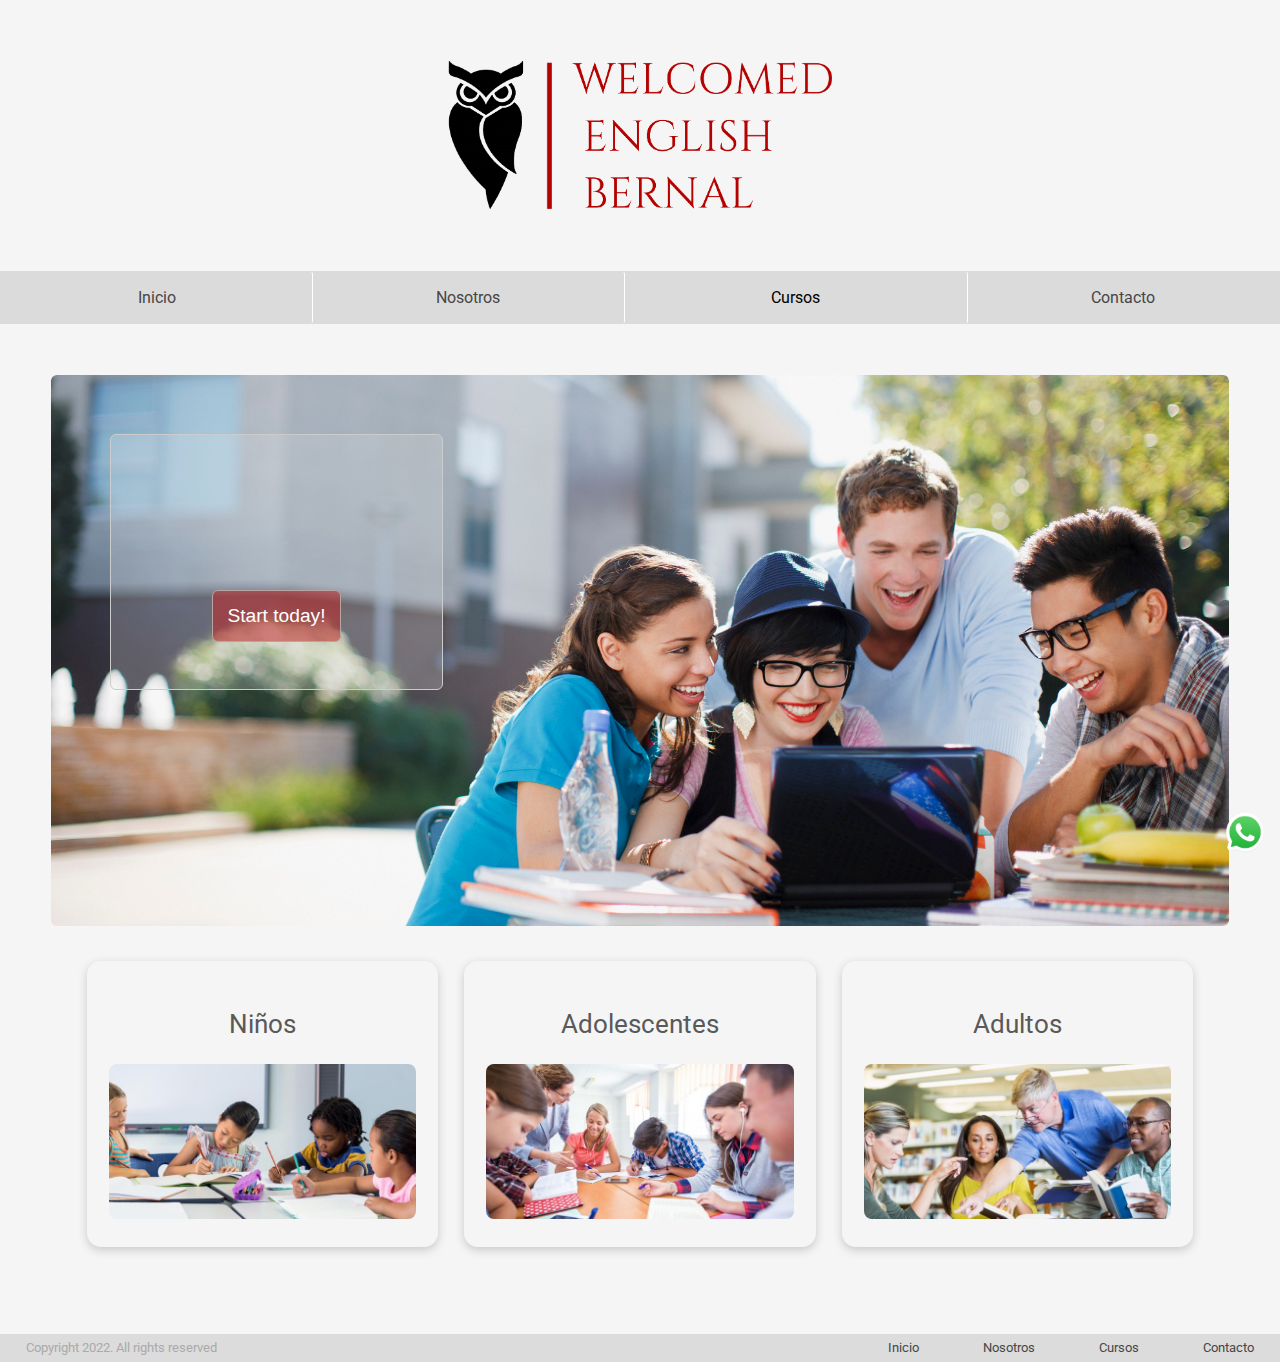
<file: index.html>
<!DOCTYPE html>
<html lang="en">

<head>
    <meta charset="UTF-8">
    <meta http-equiv="X-UA-Compatible" content="IE=edge">
    <meta name="viewport" content="width=device-width, initial-scale=1.0">
    <title>Welcomed English Bernal</title>
    <link rel="stylesheet" href="CSS/style.css">
    <link rel="shortcut icon" href="imagenes/lechuzaSVG.svg" type="image/x-icon">
    <link rel="preconnect" href="https://fonts.googleapis.com">
    <link rel="preconnect" href="https://fonts.gstatic.com" crossorigin>
    <link href="https://fonts.googleapis.com/css2?family=Roboto&display=swap" rel="stylesheet">
</head>

<body>
    <header>
        <div class="logo">
            <img src="imagenes/logoPNG.png" alt="">
        </div>
    </header>
    <nav class="main">

    </nav>
    <section class="content">
        <div class="home-image">
            <div class="message">
                <div class="quote-box">
                    <p id="quote"></p>
                    <small id="author"></small>
                </div>
                <button class="start-now_button">Start today!</button>
            </div>
        </div>
        <div class="courses">
            <div class="images">
                <div class="kids">
                    <p>Niños</p>
                    <a href="cursos.html"><img src="imagenes/kid-studying.png" alt=""></a>
                </div>
                <div class="teenagers">
                    <p>Adolescentes</p>
                    <a href="cursos_adol.html"><img src="imagenes/adolescents-studying.png" alt=""></a>
                </div>
                <div class="adults">
                    <p>Adultos</p>
                    <a href="cursos_adult.html"><img src="imagenes/adult-studying.png" alt=""></a>
                </div>
            </div>
        </div>
    </section>
    <footer id="footer"> </footer>
    <script src="JS/navbar.js" ></script>
    <script src="JS/main.js" ></script>
</body>


</html>
</file>
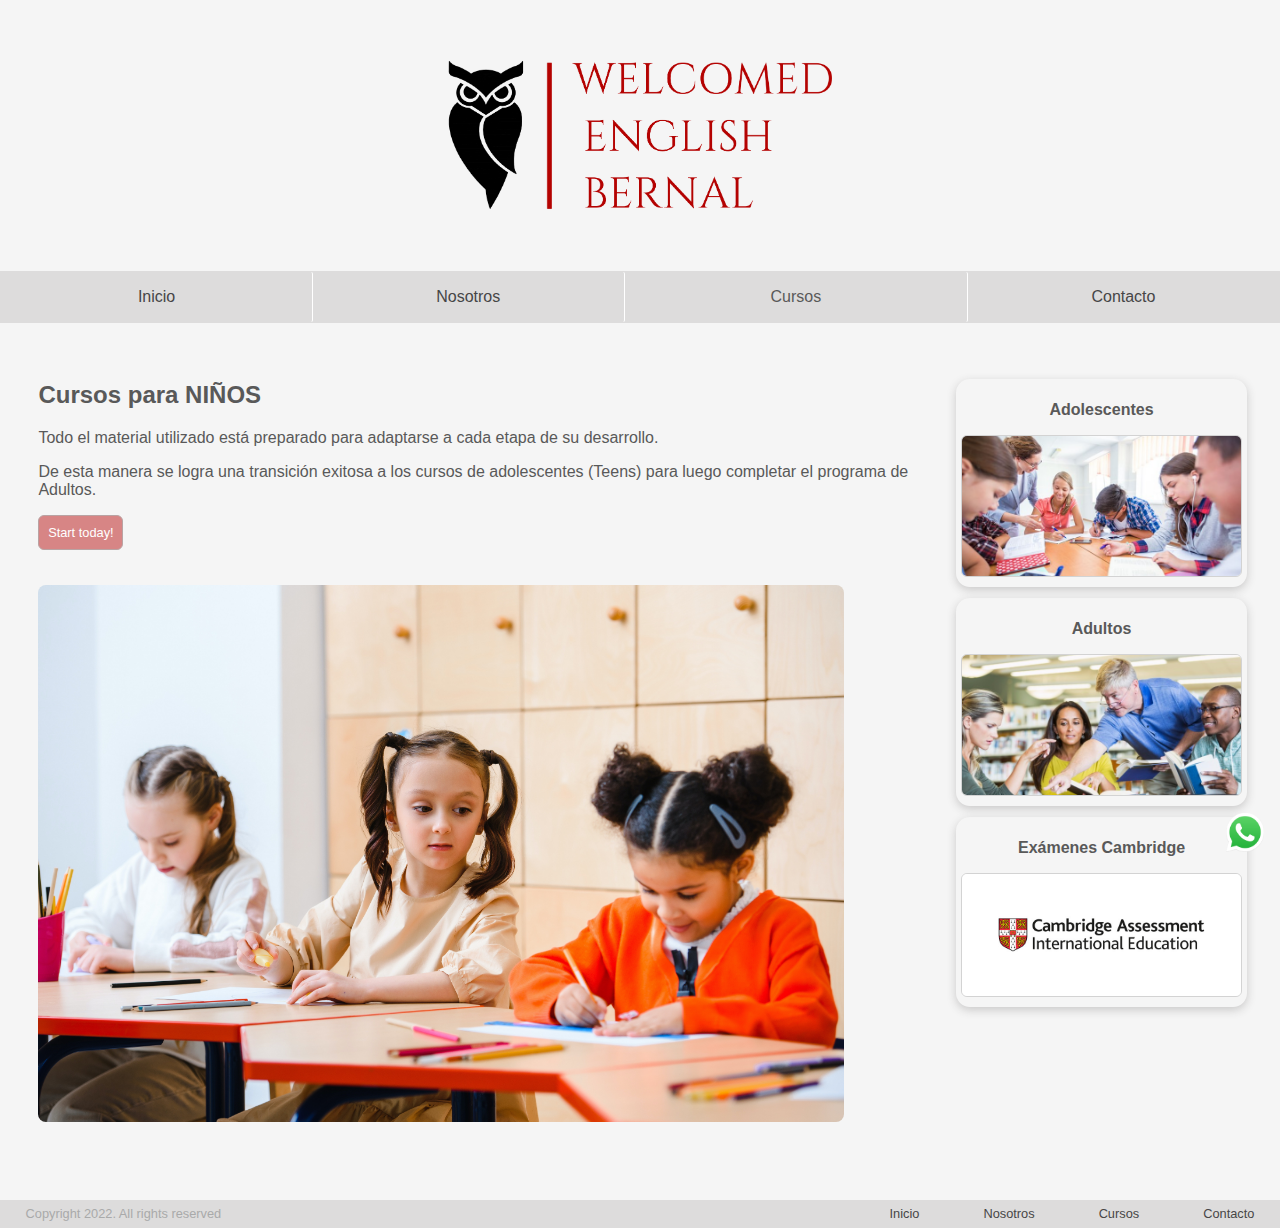
<file: cursos.html>
<!DOCTYPE html>
<html lang="en">

<head>
    <meta charset="UTF-8">
    <meta http-equiv="X-UA-Compatible" content="IE=edge">
    <meta name="viewport" content="width=device-width, initial-scale=1.0">
    <link rel="stylesheet" href="CSS/cursosstyle.css">
    <link rel="stylesheet" href="CSS/navbarStyle.css">
    <link rel="preconnect" href="https://fonts.googleapis.com">
    <link rel="preconnect" href="https://fonts.gstatic.com" crossorigin>
    <link href="https://fonts.googleapis.com/css2?family=Sofia&display=swap" rel="stylesheet">
    <title>Cursos</title>
</head>

<body>
    <header>
        <div class="logo">
            <img src="imagenes/logoPNG.png" alt="">
        </div>
    </header>
    <nav class="main"></nav>

    <section class="container">
        <article class="article">
            <div>
            
                <h2>Cursos para NIÑOS</h2>
                <p>Todo el material utilizado está preparado para adaptarse a cada etapa de su desarrollo.</p>
                <p> De esta manera se logra una transición exitosa a los cursos de adolescentes (Teens) para luego
                    completar el programa de Adultos.</p>
                <button class="start-now_button">Start today!</button>
            </div>

            <div class="image">
                <img src="imagenes/kids-studying-big.jpg" alt="Niños">
            </div>

        </article>
        <aside class="aside">
            <div class="courses">
                <div class="teenagers">
                    <p><strong>Adolescentes</strong></p>
                    <a href="cursos_adol.html"><img src="imagenes/adolescents-studying.png" alt=""></a>
                </div>
                <div class="adults">
                    <p><strong>Adultos</strong></p>
                    <a href="cursos_adult.html"><img src="imagenes/adult-studying.png" alt=""></a>
                </div>
                <div class="exam">
                    <p><strong>Exámenes Cambridge</strong></p>
                    <a href="exam.html"><img src="imagenes/cambridge-assessment-international-education-logo.jpg" alt=""></a>
                </div>
            </div>

        </aside>
    </section>

    <footer></footer>
    <script src="JS/navbar.js"></script>
  </body>

</html>
</file>
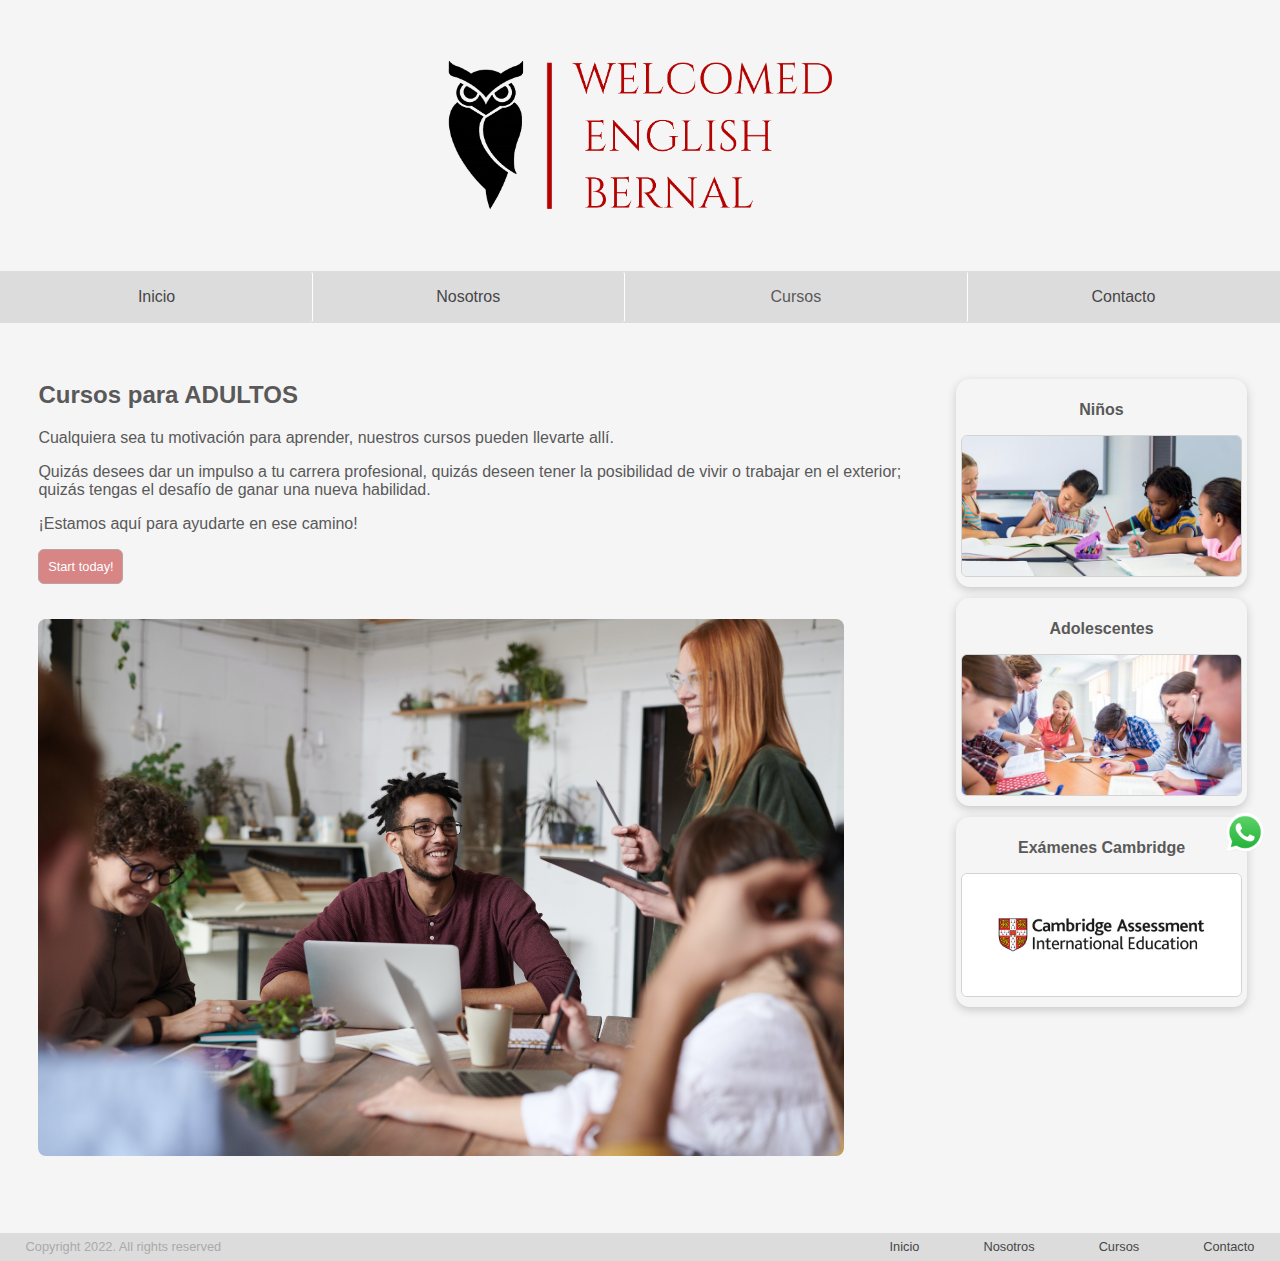
<file: cursos_adult.html>
<!DOCTYPE html>
<html lang="en">

<head>
    <meta charset="UTF-8">
    <meta http-equiv="X-UA-Compatible" content="IE=edge">
    <meta name="viewport" content="width=device-width, initial-scale=1.0">
    <link rel="stylesheet" href="CSS/cursosstyle.css">
    <link rel="stylesheet" href="CSS/navbarStyle.css">
    <link rel="preconnect" href="https://fonts.googleapis.com">
    <link rel="preconnect" href="https://fonts.gstatic.com" crossorigin>
    <link href="https://fonts.googleapis.com/css2?family=Sofia&display=swap" rel="stylesheet">
    <title>Cursos adultos</title>
</head>

<body>
    <header>
        <div class="logo">
            <img src="imagenes/logoPNG.png" alt="">
        </div>
    </header>
    <nav class="main"></nav>

    <section class="container">
        <article class="article">
            <div>
        
                <h2>Cursos para ADULTOS</h2>
                <p>Cualquiera sea tu motivación para aprender, nuestros cursos pueden llevarte allí.</p>
                <p>Quizás desees dar un impulso a tu carrera profesional, quizás deseen tener la posibilidad de vivir o
                    trabajar en el exterior; quizás tengas el desafío de ganar una nueva habilidad. </p>
                <p>¡Estamos aquí para ayudarte en ese camino!</p>

                <button class="start-now_button">Start today!</button>

            </div>
            <div class="image">
                <img src="imagenes/adults-studying-big.jpg" alt="Adultos">
            </div>
        </article>
        <aside class="aside">
            <div class="courses">

                <div class="kids">
                    <p><strong>Niños</strong></p>
                    <a href="cursos.html"><img src="imagenes/kid-studying.png" alt=""></a>
                </div>

                <div class="adults">
                    <p><strong>Adolescentes</strong></p>
                    <a href="cursos_adol.html"><img src="imagenes/adolescents-studying.png" alt=""></a>
                </div>

                <div class="exam">
                    <p><strong>Exámenes Cambridge</strong></p>
                    <a href="exam.html"><img src="imagenes/cambridge-assessment-international-education-logo.jpg" alt=""></a>
                </div>
            </div>

        </aside>
    </section>

    <footer></footer>
    <script src="JS/navbar.js"></script>
  </body>

</html>
</file>
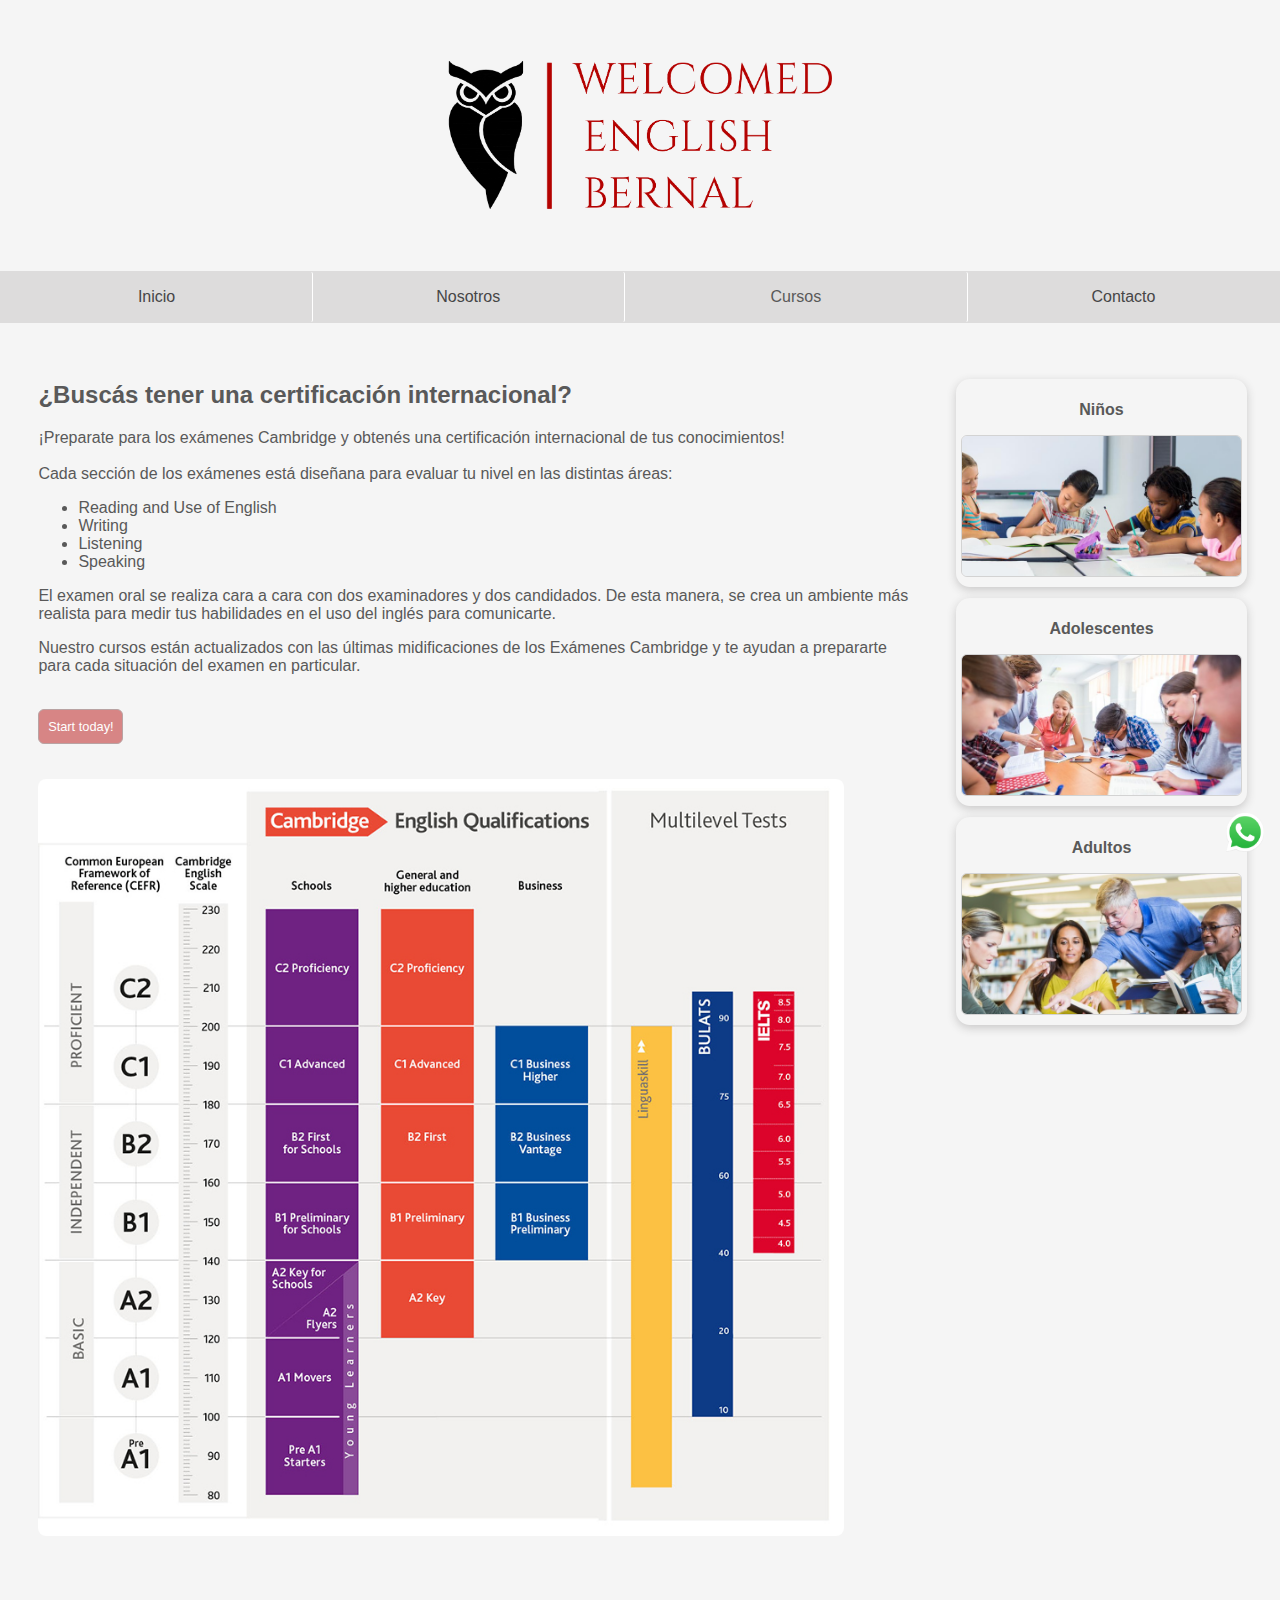
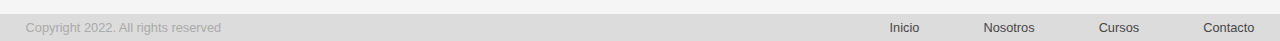
<file: exam.html>
<!DOCTYPE html>
<html lang="en">

<head>
    <meta charset="UTF-8">
    <meta http-equiv="X-UA-Compatible" content="IE=edge">
    <meta name="viewport" content="width=device-width, initial-scale=1.0">
    <link rel="stylesheet" href="CSS/cursosstyle.css">
    <link rel="stylesheet" href="CSS/navbarStyle.css">
    <link rel="preconnect" href="https://fonts.googleapis.com">
    <link rel="preconnect" href="https://fonts.gstatic.com" crossorigin>
    <link href="https://fonts.googleapis.com/css2?family=Sofia&display=swap" rel="stylesheet">
    <title>Exámenes Cambridge</title>
</head>

<body>
    <header>
        <div class="logo">
            <img src="imagenes/logoPNG.png" alt="">
        </div>
    </header>
    <nav class="main"></nav>

    <section class="container">
        <article class="article">
            <div>
            
                <h2>¿Buscás tener una certificación internacional?</h2>
                <p>¡Preparate para los exámenes Cambridge y obtenés una certificación internacional de tus
                    conocimientos!
                    <br><br>
                    Cada sección de los exámenes está diseñana para evaluar tu nivel en las distintas áreas:
                </p>
                <ul>
                    <li>Reading and Use of English</li>
                    <li>Writing</li>
                    <li>Listening</li>
                    <li>Speaking</li>
                </ul>
                <p>El examen oral se realiza cara a cara con dos examinadores y dos candidados. De esta manera, se crea
                    un ambiente más realista para medir tus habilidades en el uso del inglés para comunicarte.
                </p>
                <p>Nuestro cursos están actualizados con las últimas midificaciones de los Exámenes Cambridge y te
                    ayudan a prepararte para cada situación del examen en particular.
                </p><br>

                <button class="start-now_button">Start today!</button>

            </div>
            <div class="image">
                <img src="imagenes/exams.jpg" alt="Exams" width="100%">
            </div>
        </article>
        <aside class="aside">
            <div class="courses">

                <div class="kids">
                    <p><strong>Niños</strong></p>
                    <a href="cursos.html"><img src="imagenes/kid-studying.png" alt=""></a>
                </div>

                <div class="teenagers">
                    <p><strong>Adolescentes</strong></p>
                    <a href="cursos_adol.html"><img src="imagenes/adolescents-studying.png" alt=""></a>
                </div>

                <div class="adults">
                    <p><strong>Adultos</strong></p>
                    <a href="cursos_adult.html"><img src="imagenes/adult-studying.png" alt=""></a>
                </div>
            </div>

        </aside>
    </section>

    <footer></footer>
    <script src="JS/navbar.js"></script>
    
</body>

</html>
</file>
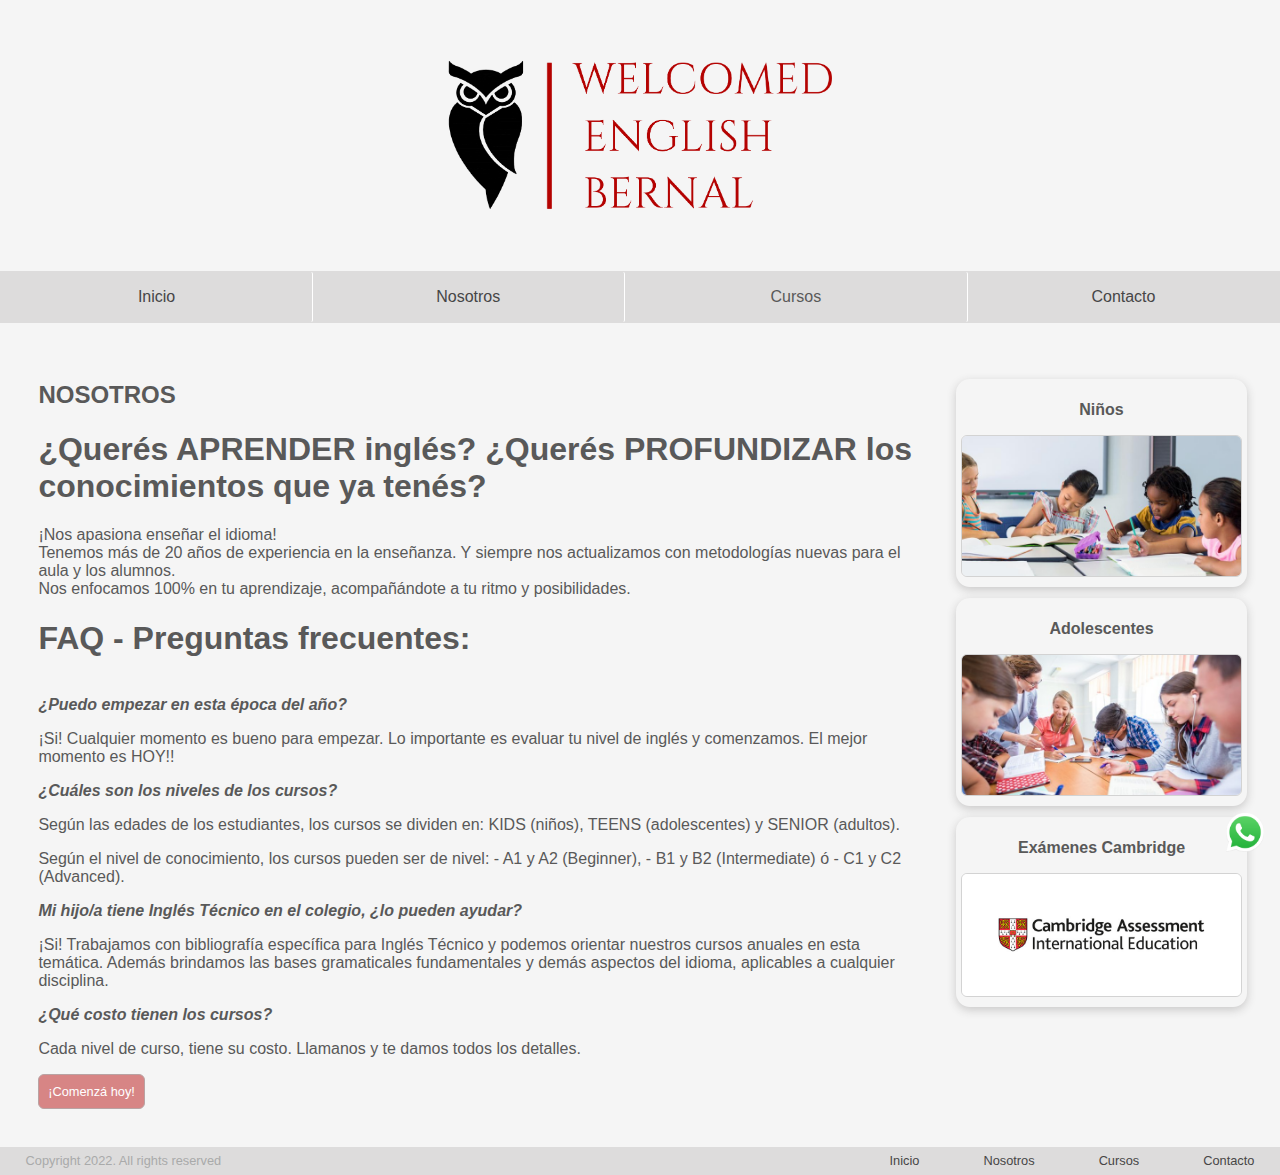
<file: nosotros.html>
<!DOCTYPE html>
<html lang="en">

<head>
    <meta charset="UTF-8">
    <meta http-equiv="X-UA-Compatible" content="IE=edge">
    <meta name="viewport" content="width=device-width, initial-scale=1.0">
    <link rel="stylesheet" href="CSS/cursosstyle.css">
    <link rel="stylesheet" href="CSS/navbarStyle.css">
    <link rel="preconnect" href="https://fonts.googleapis.com">
    <link rel="preconnect" href="https://fonts.gstatic.com" crossorigin>
    <link href="https://fonts.googleapis.com/css2?family=Sofia&display=swap" rel="stylesheet">
    <title>Nosotros</title>
</head>

<body>
    <header>
        <div class="logo">
            <img src="imagenes/logoPNG.png" alt="">
        </div>
    </header>
    <nav class="main"></nav>

    <section class="container">
        <article class="article">
            <div>
        
                <h2>NOSOTROS</h2>
                <h1>¿Querés APRENDER inglés? ¿Querés PROFUNDIZAR los conocimientos que ya tenés?</h1>
                <p>¡Nos apasiona enseñar el idioma! <br>
                    Tenemos más de 20 años de experiencia en la enseñanza. Y siempre nos actualizamos con metodologías
                    nuevas para el aula y los alumnos. <br>
                    Nos enfocamos 100% en tu aprendizaje, acompañándote a tu ritmo y posibilidades. </p>

                <h1>FAQ - Preguntas frecuentes:</h1><br>
                <strong><i>¿Puedo empezar en esta época del año?</i></strong>
                <p>¡Si! Cualquier momento es bueno para empezar. Lo importante es evaluar tu nivel de inglés y comenzamos.
                El mejor momento es HOY!!</p>

                <strong><i>¿Cuáles son los niveles de los cursos?</i></strong>
                <p>Según las edades de los estudiantes, los cursos se dividen en: KIDS (niños), TEENS (adolescentes) y
                SENIOR (adultos).</p>

                <p>Según el nivel de conocimiento, los cursos pueden ser de nivel:
                - A1 y A2 (Beginner),
                - B1 y B2 (Intermediate) ó
                - C1 y C2 (Advanced).</p>

                <strong><i>Mi hijo/a tiene Inglés Técnico en el colegio, ¿lo pueden ayudar?</i></strong>
                <p>¡Si! Trabajamos con bibliografía específica para Inglés Técnico y podemos orientar nuestros cursos
                anuales en esta temática. Además brindamos las bases gramaticales fundamentales y demás aspectos del
                idioma, aplicables a cualquier disciplina.</p>

                <strong><i>¿Qué costo tienen los cursos?</i></strong>
                <p>Cada nivel de curso, tiene su costo. Llamanos y te damos todos los detalles.</p>
                
                <button class="start-now_button">¡Comenzá hoy!</button>

            </div>           

        </article>
        <aside class="aside">
            <div class="courses">

                <div class="kids">
                    <p><strong>Niños</strong></p>
                    <a href="cursos.html"><img src="imagenes/kid-studying.png" alt=""></a>
                </div>

                <div class="adults">
                    <p><strong>Adolescentes</strong></p>
                    <a href="cursos_adol.html"><img src="imagenes/adolescents-studying.png" alt=""></a>
                </div>

                <div class="exam">
                    <p><strong>Exámenes Cambridge</strong></p>
                    <a href="exam.html"><img src="imagenes/cambridge-assessment-international-education-logo.jpg" alt=""></a>
                </div>
            </div>

        </aside>
    </section>

    <footer></footer>
    <script src="JS/navbar.js"></script>
  
</body>

</html>
</file>
<file: CSS/style.css>
html {
    box-sizing: border-box;
    background-color: rgba(245, 245, 245, 1);
    font-family: "Roboto", sans-serif;
    color: #595959;
}

body {
    margin: 0;
    padding: 0;
}

*,
*:before,
*:after {
    box-sizing: inherit;
}


/* Logo */
.logo {
    display: flex;
    justify-content: center;
}

.logo img {
    max-width: 40%;
    padding: 4%;
}


/* Barra de navegacion */
nav {
    width: 100%;
    transition: all 1s;
    position: sticky;
    z-index: 1;
    padding: 0.1%;
    background-color: rgba(214, 212, 212, 0.8);
    display: flex;
    align-items: center;
    justify-content: center;
}

.main .bar-container {
    flex: 1;
    display: flex;
    list-style: none;
    padding: 0;
}

.bar-container a {
    text-decoration: none;
    color: rgb(70, 70, 71);
    transition: all 0.5s;
    padding: 1vw 3vw;

}


.bar-item {
    flex: 1;
    border-right: 0.1rem solid rgb(255, 255, 255);
    text-align: center;
    display: flex;
    justify-content: center;
    align-items: center;
    border-radius: 2px;
    transition: all 0.5s;
}

.bar-item:last-child {
    border-right: 0;
}

.bar-item:hover {
    background-color: rgba(175, 175, 175, 0.8);
}

.dropdown a:hover {
    background-color: rgba(175, 175, 175, 0.8);
}

.nav-logo {
    max-width: 0;
    max-height: 2vh;
    overflow: hidden;
    transition: all 0.5s;
    border: none;
}



.fixed-nav {
    top: 0;
}

.fixed-nav .nav-logo {
    flex: 1;
    padding: 1%;
    max-width: 5%;
    background-image: url("../imagenes/logoSVG.svg");
    background-size: cover;
    border-right: 0.1rem solid black;
}


#courses {
    position: relative;
    display: inline-block;
    cursor: pointer;
    padding: 1rem;
    color: black;
}

.dropdown {
    display: block;
    opacity: 0;
    position: absolute;
    right: 0;
    background-color: rgba(216, 216, 216, 0.8);
    width: 100%;
    box-shadow: 0px 8px 16px 0px rgba(0, 0, 0, 0.2);
    z-index: 1;
    transition: all 0.5s;
    margin-top: 2vh;
    visibility: hidden;
}

.dropdown a {
    color: black;
    padding: 12px 16px;
    text-decoration: none;
    display: block;
}

.hovered {
    opacity: 1;
    visibility: visible;
}


/* Contenido central*/
.content {
    display: flex;
    flex-direction: column;
    transition: transform 0.5s;
    padding: 4vw;
}

.home-image {
    background-image: url("../imagenes/Students.jpg");
    background-size: cover;
    border-radius: 6px;
    display: flex;
    justify-content: flex-start;
    text-align: start;
    align-items: flex-start;
}

.message {
    padding: 4%;
    margin: 5% 0 20% 5%;
    color: white;
    background-color: rgba(232, 232, 233, 0.233);
    border: 1px solid rgb(204, 204, 204);
    border-radius: 6px;
    display: flex;
    flex-direction: column;
    justify-content: center;
    align-items: center;
    max-width: 25rem;
    text-align: center;
    font-size: 1.5vw;
    width: 26vw;
    height: 20vw;
    transition: all 1s;
}

.quote-box {
    margin-bottom: 5%;
    flex: 1;
}

.start-now_button {
    padding: 6%;
    background-color: rgba(189, 35, 35, 0.534);
    color: white;
    border: 1px solid rgb(185, 163, 163);
    border-radius: 6px;
    font-size: 1.5vw;
    cursor: pointer;
}

.start-now_button:hover {
    background-color: rgba(116, 30, 30, 0.534);
}

/*Boton de frase (quote)*/
#btn {
    align-self: center;
    /* border: 2px solid #666; */
    padding: 10px 15px;
    text-transform: uppercase;
    color: #666;
    font-weight: bold;
    cursor: pointer;
    border-radius: 100%;
  }

img {
    border-radius: 8px;
}


/* Tarjetas cursos */
.courses {
    display: flex;
    flex-direction: column;
    padding: 3%;
    background-color: rgba(245, 245, 245, 0.555);
}

.courses div {
    width: 100%;
    text-align: center;
}


.images {
    display: flex;
    justify-content: space-between;
    gap: 2vw;
    font-size: 2vw;
}

.images div {
    display: flex;
    width: 33%;
    flex-direction: column;
    border-radius: 14px;
    box-shadow: 0 3px 10px rgb(201, 200, 200);
    padding: 2%;
    transition: all 0.5s;
}

.images div:hover {
    transform: scale(1.02);
}

.images img {
    width: 100%;
    padding: 0;
    flex: 1 0 auto;
}


/* Footer */
footer {
    display: flex;
    background-color: rgba(201, 200, 200, 0.555);
    padding-bottom: 1rem;
    padding: 0.5vw 2vw;
    font-size: 1vw;
}

footer p {
    margin: 0;
    color: rgb(169, 170, 170);
}

.site-map {
    display: flex;
    gap: 5vw;
    justify-content: center;
    margin-left: auto;
}

.site-map a {
    text-decoration: none;
    color: rgb(71, 70, 70);
}

.site-map a:hover {
    color: rgb(158, 158, 158);
}

.boton_whatsapp img {
    position: fixed;
    bottom: 3rem;
    right: 1rem;
    width: 3%;
}

/* Media queries */

@media screen and (max-width:820px) {
    .images {
        flex-wrap: wrap;
        justify-content: center;
        font-size: 3vw;
    }

    .images div {
        width: 80%;
    }

    nav {
        font-size: 0.7rem;
    }

    .fixed-nav .nav-logo {
        background-image: url("../imagenes/lechuzaSVG.svg");
        padding: 3%;
        max-width: 5%;
    }

    .dropdown {
        margin-top: 1.5vh;
    }

    .message {
        font-size: 2.5vw;
        width: 26vw;
        height: 28vw;
    }

    .start-now_button {
        font-size: 2.5vw;
    }

    footer {
        font-size: 2vw;
    }
}
</file>
<file: CSS/cursosstyle.css>
html {
    box-sizing: border-box;
    background-color: rgba(245, 245, 245, 1);
    font-family: "Roboto", sans-serif;
    color: #595959;
}

body {
    margin: 0;
    padding: 0;
}

/*Contenido central*/
 .container {
    display: grid;
    grid-template: 1fr / 3fr 1fr;
    gap: 3%;
    background-color: rgba(245, 245, 245, 0.555);
    padding: 3%;
} 

article {
    display: flex;
    flex-direction: column;
}

.image {
    padding: 4% 8% 4% 0;    
}

.image img {
    border-radius: 8px;
    width: 100%;
}

aside {
    margin: 4% 0;
}

aside img{
    width: 100%;
    border-radius: 6px;
    border: 1px solid lightgray;
}

/* Tarjetas cursos */
.courses {
    display: flex;
    flex-direction: column;
    /* padding: 3%; */
    justify-content: flex-start;
    gap: 1%;
}

.courses div {
    width: 100%;
    text-align: center;    
    transition: all 0.5s;
    box-shadow: 0 3px 10px rgb(201, 200, 200);
    border-radius: 14px;
    padding: 2%;
    margin: 2%;
}

.courses div:hover {
    transform: scale(1.02);
}

/*Boton de acción*/
.start-now_button {
    padding: 1%;
    background-color: rgba(189, 35, 35, 0.534);
    color: white;
    border: 1px solid rgb(185, 163, 163);
    border-radius: 6px;
    font-size: 1vw;
    cursor: pointer;
}

.start-now_button:hover {
    background-color: rgba(116, 30, 30, 0.534);
}

@media screen and (max-width:820px) {
    .container {
        display: flex;
        flex-direction: column;
        align-items: center;
        justify-content: center;
    }

    .courses {
        align-items: center;
        justify-content: center;
        gap: 3%;
    }

    .courses div {
        width: 70%;
    }

    .start-now_button {
        font-size: 2.5vw;
    }

}
</file>
<file: CSS/navbarStyle.css>
html {
    box-sizing: border-box;
    background-color: rgba(245, 245, 245, 1);
    font-family: "Roboto", sans-serif;
    color: #595959;
}

body {
    margin: 0;
    padding: 0;
}

*,
*:before,
*:after {
    box-sizing: inherit;
}

/* Logo */

.logo {
    display: flex;
    justify-content: center;
}

.logo img {
    max-width: 40%;
    padding: 4%;
}


/* Barra de navegacion */
nav {
    width: 100%;
    transition: all 1s;
    position: sticky;
    z-index: 1;
    padding: 0.1%;
    background-color: rgba(201, 200, 200, 0.555);
    display: flex;
    align-items: center;
    justify-content: center;
}

.main .bar-container {
    flex: 1;
    display: flex;
    list-style: none;
    padding: 0;
    font-size: 1rem;
}

.bar-container a {
    text-decoration: none;
    color: rgb(70, 70, 71);
    transition: all 0.5s;
}

.bar-item {
    flex: 1;
    border-right: 0.1rem solid rgb(255, 255, 255);
    text-align: center;
    display: flex;
    justify-content: center;
    align-items: center;
    border-radius: 2px;
    transition: all 0.5s;
} 

.bar-item:last-child {
    border-right: 0;
}

.bar-item:hover {
    background-color: rgba(175, 175, 175, 0.8);
}

.dropdown a:hover {
    background-color: rgba(175, 175, 175, 0.8);
}

.nav-logo {
    max-width: 0;
    max-height: 2vh;
    overflow: hidden;
    transition: all 0.5s;
    border: none;
}

.fixed-nav {
    top: 0;
}

.fixed-nav .nav-logo {
    flex: 1;
    padding: 1%;
    max-width: 5%;
    background-image: url("../imagenes/logoSVG.svg");
    background-size: cover;
    border-right: 0.1rem solid black;
}

#courses {
    position: relative;
    display: inline-block;
    cursor: pointer;
    padding: 1rem;
}

.dropdown {
    display: block;
    opacity: 0;
    position: absolute;
    right: 0;
    background-color: rgba(216, 216, 216, 0.6);
    width: 100%;
    box-shadow: 0px 8px 16px 0px rgba(0, 0, 0, 0.2);
    z-index: 1;
    transition: all 0.5s;
    margin-top: 2vh;
    visibility: hidden;
}

.dropdown a {
    color: black;
    padding: 12px 16px;
    text-decoration: none;
    display: block;
}

.hovered {
    opacity: 1;
    visibility: visible;
}


/* Footer */
footer {
    display: flex;
    background-color: rgba(201, 200, 200, 0.555);
    padding-bottom: 1rem;
    padding: 0.5vw 2vw;
    font-size: 1vw;
}

footer p {
    margin: 0;
    color: rgb(169, 170, 170);
}

.site-map {
    display: flex;
    gap: 5vw;
    justify-content: center;
    margin-left: auto;
}

.site-map a {
    text-decoration: none;
    color: rgb(71, 70, 70);
}

.site-map a:hover {
    color: rgb(158, 158, 158);
}

.boton_whatsapp img {
    position: fixed;
    bottom: 3rem;
    right: 1rem;
    width: 3%;
}

/* Media queries */

@media screen and (max-width:820px) {
    
    nav div{
        font-size: 0.7rem;
    }

    .fixed-nav .nav-logo {
        background-image: url("../imagenes/lechuzaSVG.svg");
        padding: 3%;
        max-width:5%;
    }

    .dropdown {
        margin-top: 1.5vh;
    }

    footer {
        font-size: 2vw;
    }
}
</file>
